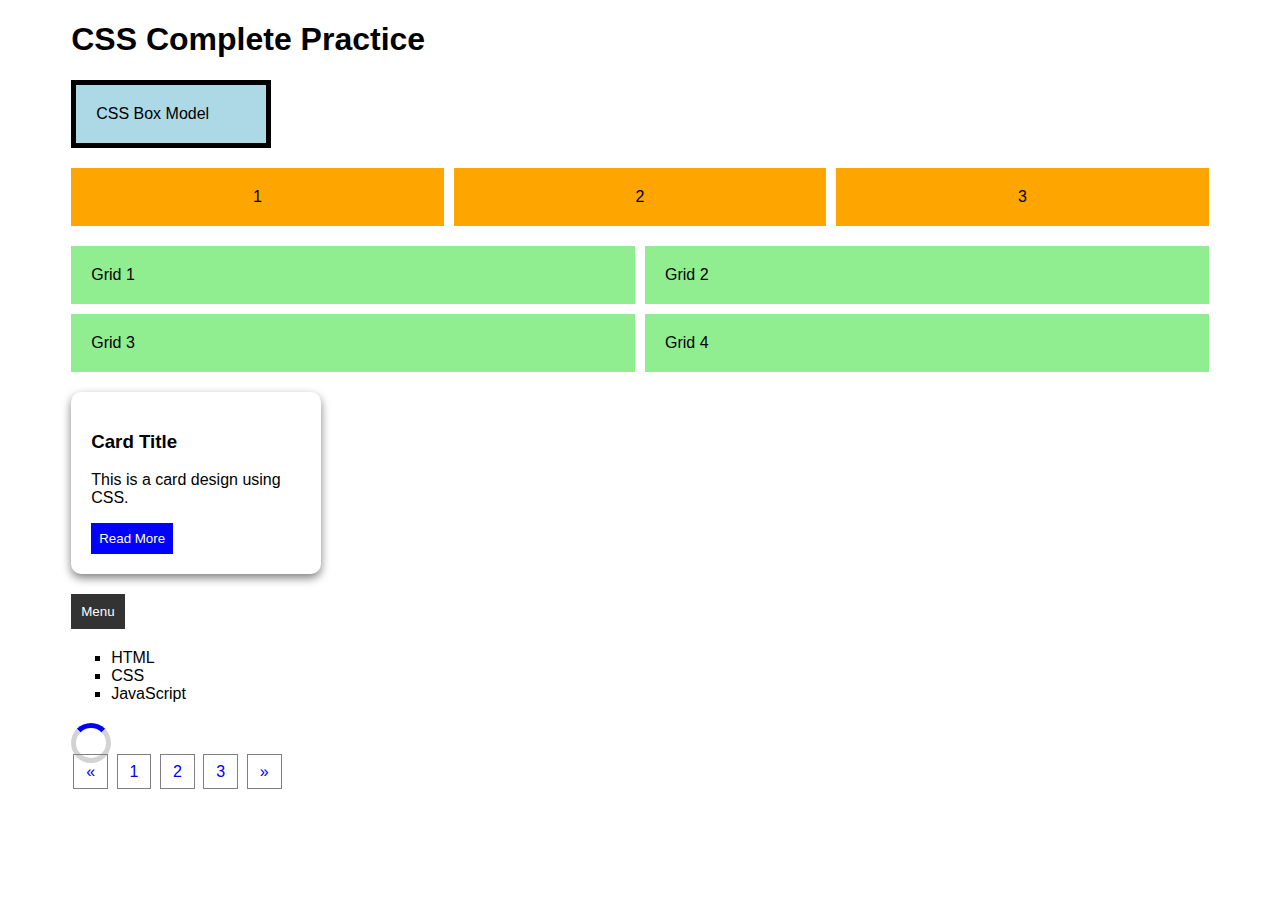
<file: index.html>
<!DOCTYPE html>
<html lang="en">
<head>
  <meta charset="UTF-8">
  <title>CSS Practice Demo</title>
  <link rel="stylesheet" href="index.css">
</head>
<body>

  <!-- CSS CONTAINER -->
  <div class="container">

    <h1>CSS Complete Practice</h1>

    <!-- BOX MODEL -->
    <div class="box-model">CSS Box Model</div>

    <!-- FLEXBOX -->
    <div class="flexbox">
      <div class="item">1</div>
      <div class="item">2</div>
      <div class="item">3</div>
    </div>

    <!-- GRID -->
    <div class="grid">
      <div>Grid 1</div>
      <div>Grid 2</div>
      <div>Grid 3</div>
      <div>Grid 4</div>
    </div>

    <!-- CARD -->
    <div class="card">
      <h3>Card Title</h3>
      <p>This is a card design using CSS.</p>
      <button>Read More</button>
    </div>

    <!-- DROPDOWN MENU -->
    <div class="dropdown">
      <button class="dropbtn">Menu</button>
      <div class="dropdown-content">
        <a href="#">Home</a>
        <a href="#">About</a>
        <a href="#">Contact</a>
      </div>
    </div>

    <!-- LIST -->
    <ul class="css-list">
      <li>HTML</li>
      <li>CSS</li>
      <li>JavaScript</li>
    </ul>

    <!-- LOADER -->
    <div class="loader"></div>

    <!-- PAGINATION -->
    <div class="pagination">
      <a href="#">«</a>
      <a href="#">1</a>
      <a href="#">2</a>
      <a href="#">3</a>
      <a href="#">»</a>
    </div>

  </div>

</body>
</html>
</file>
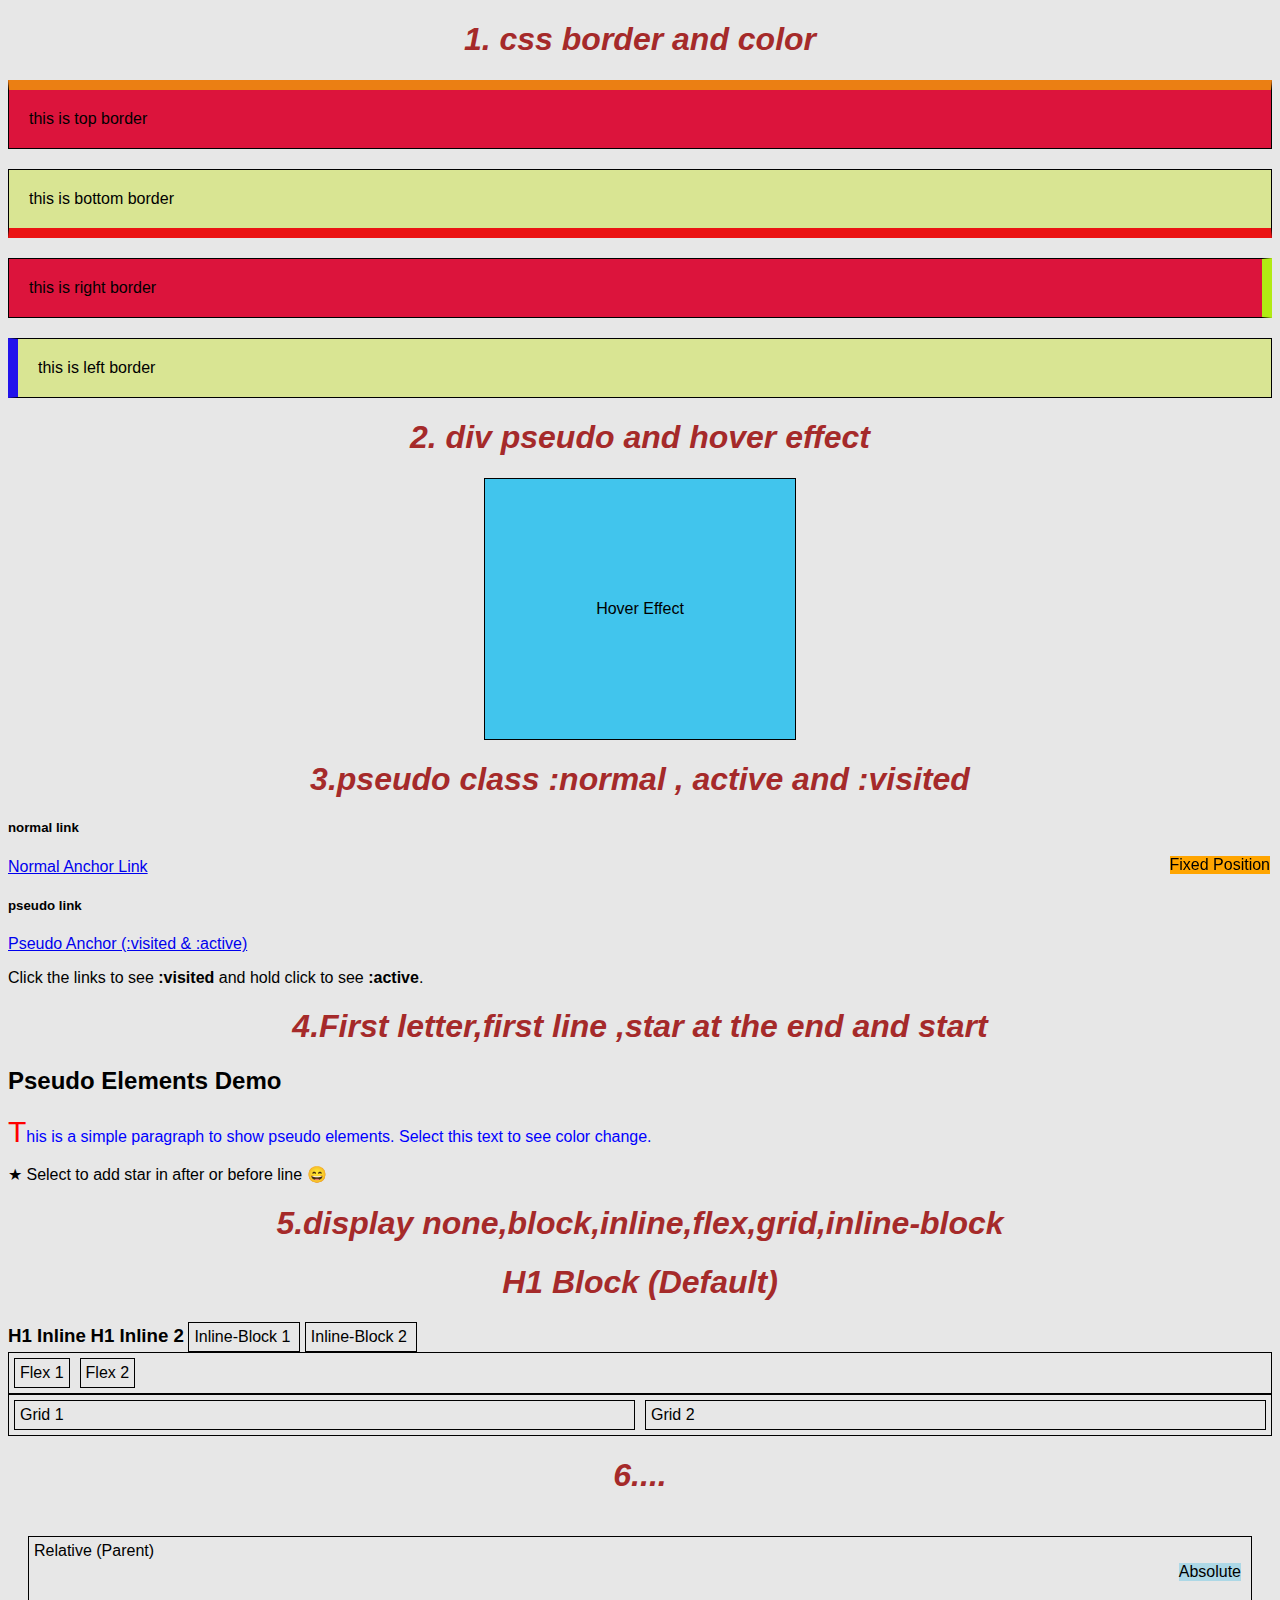
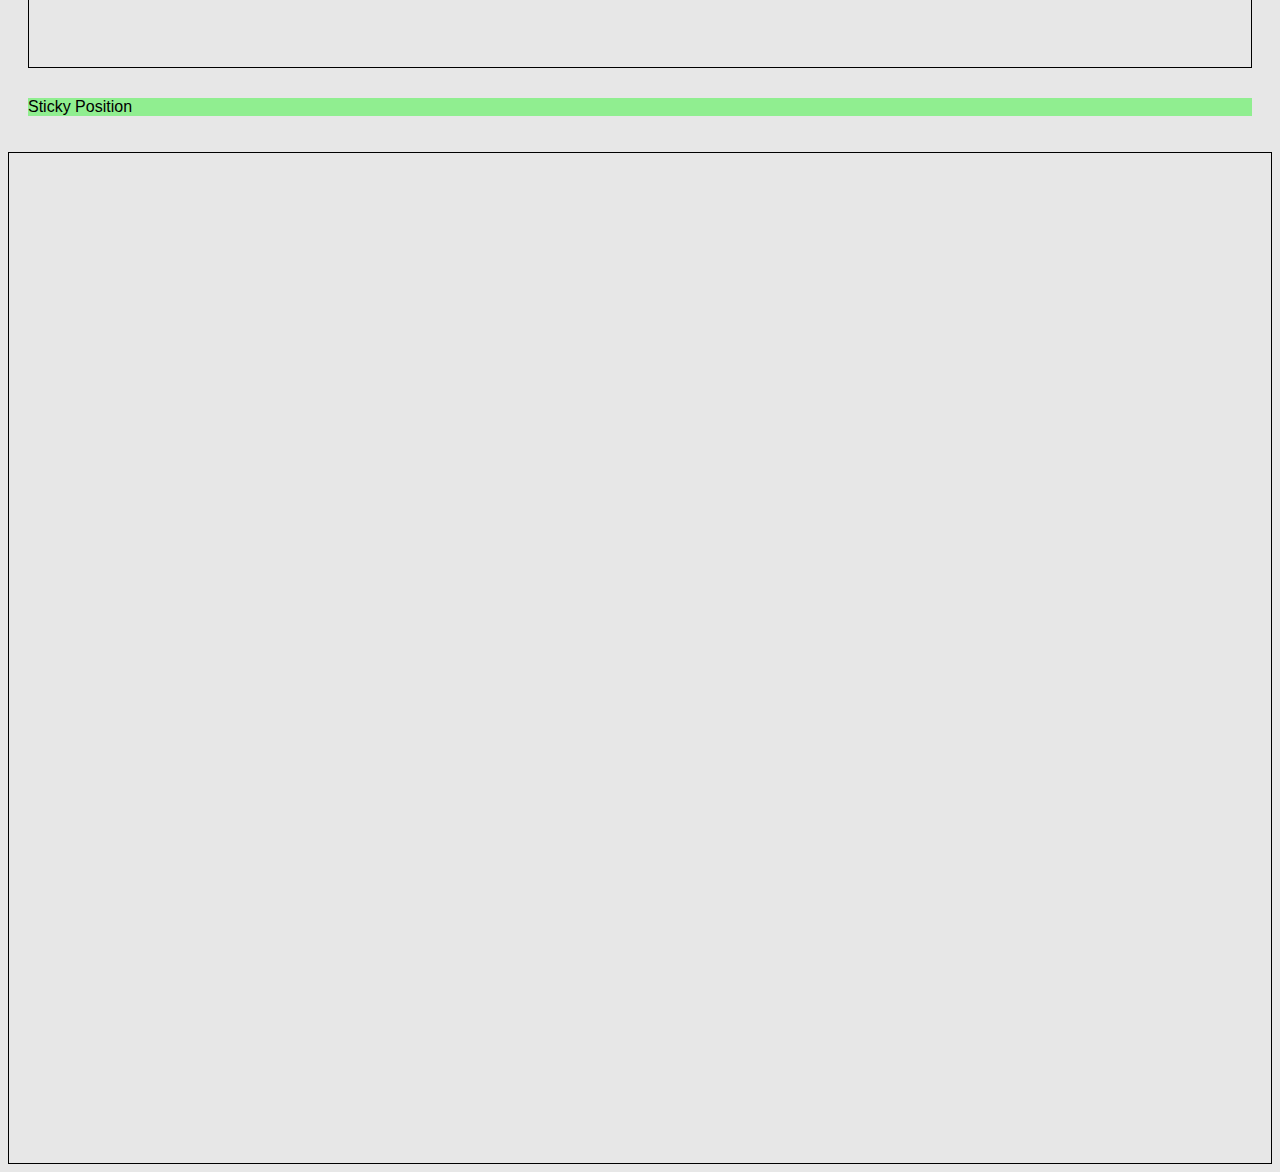
<file: 18task.html>
<!DOCTYPE html>
<html lang="en">
<head>
    <meta charset="UTF-8">
    <meta name="viewport" content="width=device-width, initial-scale=1.0">
    <title>Document</title>
    <link rel="stylesheet" href="18task.css">
</head>
<body>
    <!-- create a single html file that show below css class withn heading
1. create a divs with top, right, left, bottom borders with border style, border width, border color 
(ex. first div show only top border with 1px width, solid and black color) -->
<h1>1. css border and color</h1>

<div class="box border-top">
    this is top border
</div>

<div class="box border-bottom">
    this is bottom border
</div>

<div class="box border-right">
    this is right border
</div>

<div class="box border-left">
    this is left border
</div>

 <!-- create a div with pseudo class hover 
(ex. when you hover the div that change that color, size, position etc)
  -->

<h1>2. div pseudo and hover effect</h1>

<div class="hover-box">
    Hover Effect
</div>

<!-- 
create a anchor tag that show pseudo class like :acitve and :visited 
(ex. normal anchor tag vs pseudo anchor tag) -->

<h1>3.pseudo class :normal , active  and :visited</h1>
<p>
        <!-- Normal anchor -->
         <h5>normal link</h5>
        <a href="https://www.google.com" class="normal-link" target="_blank">
            Normal Anchor Link
        </a>
    </p>

    <p>
        <h5>pseudo link</h5>
        <!-- Pseudo class anchor -->
        <a href="https://www.wikipedia.org" class="style-link" target="_blank">
            Pseudo Anchor (:visited & :active)
        </a>
    </p>

    <p>
        Click the links to see <b>:visited</b> and hold click to see <b>:active</b>.
    </p>

   <!-- 4. create a section with different html tag and that show pesudo element like first-letter, first-line, before, after, selection 
 (ex. in p tag when you select the text that show different color of background like red color background and white color text) -->
    <h1>4.First letter,first line ,star at the end and start</h1>
    <section>
    <h2 class="title">Pseudo Elements Demo</h2>

    <p class="prg">
        This is a simple paragraph to show pseudo elements.
        Select this text to see color change.
    </p>
    <p class="prg1">
        Select to add star in after or before line
    </p>
</section>

<!--Show different types of display like none, block, inline, inline-block, flex, grid
 (ex. h1 show inline display vs h1 without inline display (without style)) -->
<h1>5.display none,block,inline,flex,grid,inline-block</h1>

<h1>H1 Block (Default)</h1>

<!-- Inline -->
<h3 class="inline">H1 Inline</h3>
<h3 class="inline">H1 Inline 2</h3>

<!-- None -->
<p class="none">You will not see this</p>

<!-- Inline-block -->
<span class="ib">Inline-Block 1</span>
<span class="ib">Inline-Block 2</span>

<!-- Flex -->
<div class="flex">
  <div>Flex 1</div>
  <div>Flex 2</div>
</div>

<!-- Grid -->
<div class="grid">
  <div>Grid 1</div>
  <div>Grid 2</div>
</div>
<h1>6....</h1>
<section class="section">

  <div class="relative">
    Relative (Parent)

    <p class="absolute">Absolute</p>
  </div>

  <p class="fixed">Fixed Position</p>

  <p class="sticky">Sticky Position</p>

</section>

<div class="space"></div>

</body>
</html>
</file>
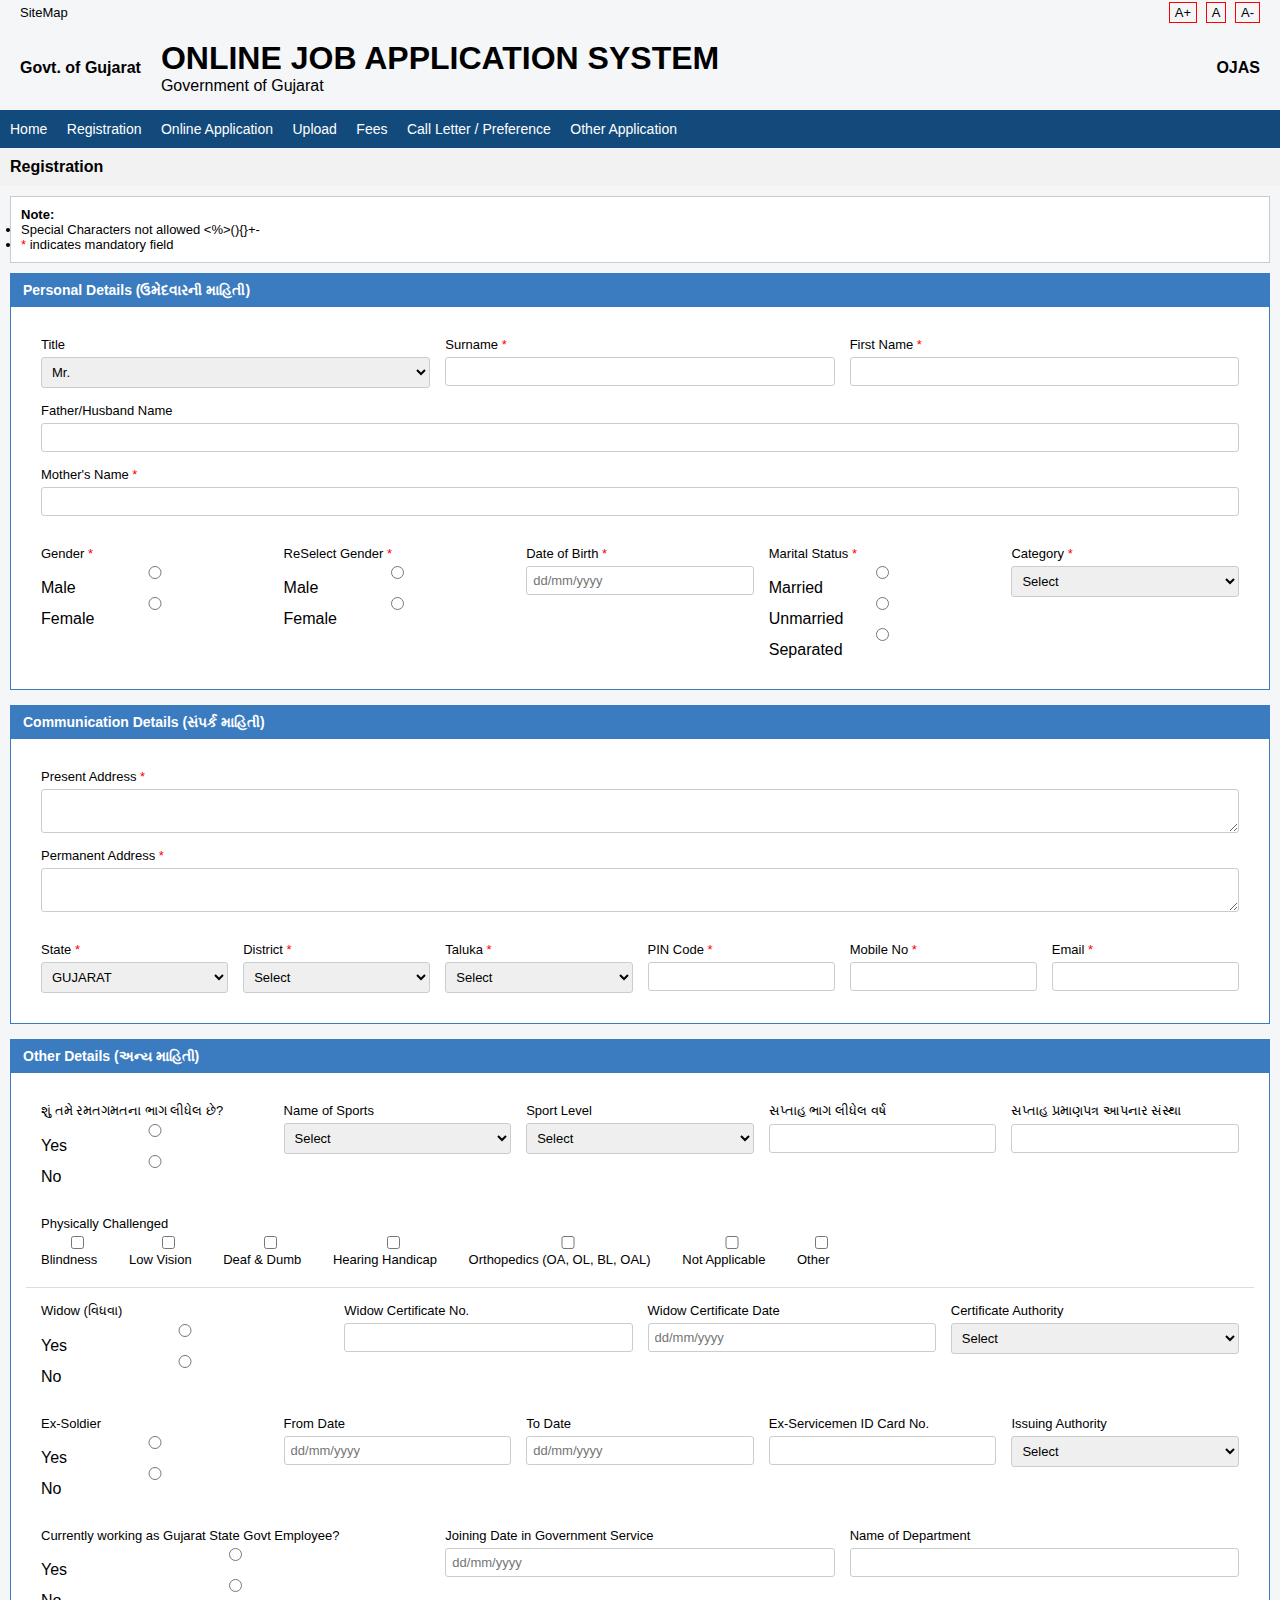
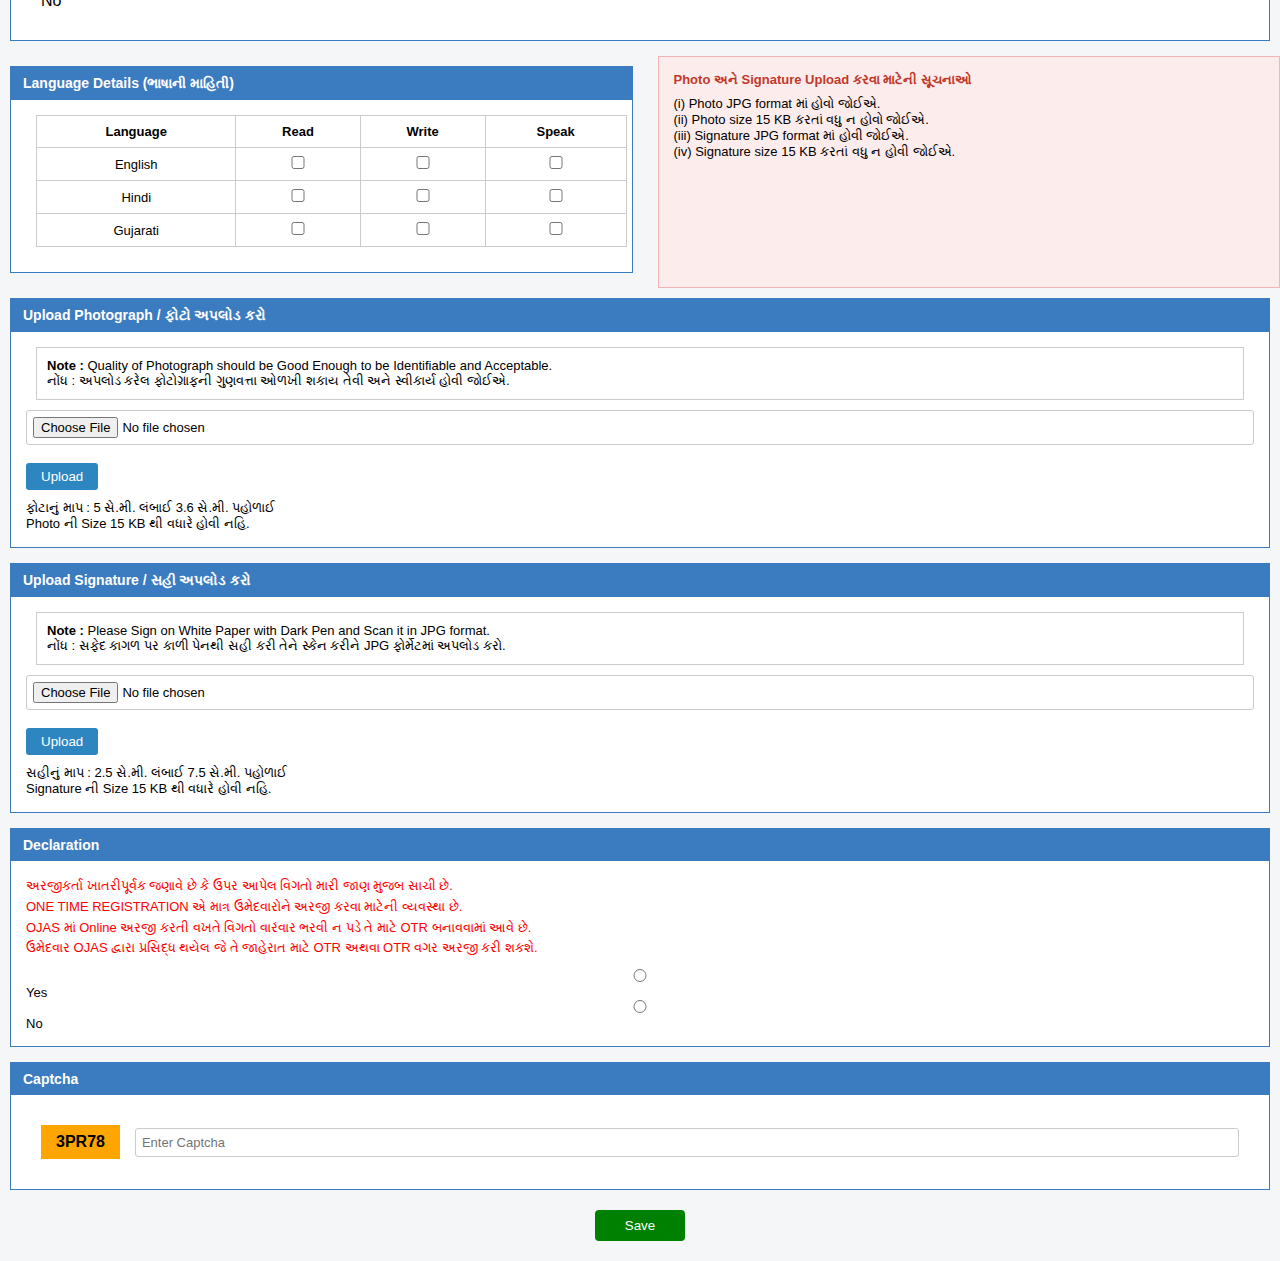
<file: form1.html>
<!DOCTYPE html>
<html lang="en">
<head>
    <meta charset="UTF-8">
    <title>OJAS Registration</title>
    <link rel="stylesheet" href="form1.css">
</head>
<body>

<!-- TOP BAR -->
<div class="top-bar">
    <span>SiteMap</span>
    <div class="font-size">
        <span>A+</span>
        <span>A</span>
        <span>A-</span>
    </div>
</div>

<!-- HEADER -->
<header class="header">
    <div class="logo">Govt. of Gujarat</div>
    <div class="title">
        <h1>ONLINE JOB APPLICATION SYSTEM</h1>
        <p>Government of Gujarat</p>
    </div>
    <div class="ojas">OJAS</div>
</header>

<!-- NAVBAR -->
<nav class="navbar">
    <a href="#">Home</a>
    <a href="#">Registration</a>
    <a href="#">Online Application</a>
    <a href="#">Upload</a>
    <a href="#">Fees</a>
    <a href="#">Call Letter / Preference</a>
    <a href="#">Other Application</a>
</nav>

<!-- PAGE TITLE -->
<div class="page-title">Registration</div>

<!-- NOTE -->
<div class="note">
    <b>Note:</b>
    <ul>
        <li>Special Characters not allowed &lt;%&gt;(){}+-</li>
        <li><span>*</span> indicates mandatory field</li>
    </ul>
</div>

<!-- PERSONAL DETAILS -->
<div class="box">
    <div class="box-title">Personal Details (ઉમેદવારની માહિતી)</div>

    <div class="row">
        <div class="field">
            <label>Title</label>
            <select><option>Mr.</option></select>
        </div>
        <div class="field">
            <label>Surname <span>*</span></label>
            <input type="text">
        </div>
        <div class="field">
            <label>First Name <span>*</span></label>
            <input type="text">
        </div>
        <div class="field wide">
            <label>Father/Husband Name</label>
            <input type="text">
        </div>
        <div class="field wide">
            <label>Mother's Name <span>*</span></label>
            <input type="text">
        </div>
    </div>

    <div class="row">
        <div class="field">
            <label>Gender <span>*</span></label>
            <input type="radio"> Male
            <input type="radio"> Female
        </div>
        <div class="field">
            <label>ReSelect Gender <span>*</span></label>
            <input type="radio"> Male
            <input type="radio"> Female
        </div>
        <div class="field">
            <label>Date of Birth <span>*</span></label>
            <input type="text" placeholder="dd/mm/yyyy">
        </div>
        <div class="field">
            <label>Marital Status <span>*</span></label>
            <input type="radio"> Married
            <input type="radio"> Unmarried
            <input type="radio"> Separated
        </div>
        <div class="field">
            <label>Category <span>*</span></label>
            <select><option>Select</option></select>
        </div>
    </div>
</div>

<!-- COMMUNICATION DETAILS -->
<div class="box">
    <div class="box-title">Communication Details (સંપર્ક માહિતી)</div>

    <div class="row">
        <div class="field wide">
            <label>Present Address <span>*</span></label>
            <textarea></textarea>
        </div>
        <div class="field wide">
            <label>Permanent Address <span>*</span></label>
            <textarea></textarea>
        </div>
    </div>

    <div class="row">
        <div class="field">
            <label>State <span>*</span></label>
            <select><option>GUJARAT</option></select>
        </div>
        <div class="field">
            <label>District <span>*</span></label>
            <select><option>Select</option></select>
        </div>
        <div class="field">
            <label>Taluka <span>*</span></label>
            <select><option>Select</option></select>
        </div>
        <div class="field">
            <label>PIN Code <span>*</span></label>
            <input type="text">
        </div>
        <div class="field">
            <label>Mobile No <span>*</span></label>
            <input type="text">
        </div>
        <div class="field">
            <label>Email <span>*</span></label>
            <input type="email">
        </div>
    </div>
</div>

<div class="container">

    <!-- OTHER DETAILS -->
    <div class="box">
        <div class="box-title">Other Details (અન્ય માહિતી)</div>

        <div class="row">
            <div class="field">
                <label>શું તમે રમતગમતના ભાગ લીધેલ છે?</label>
                <input type="radio" name="sports"> Yes
                <input type="radio" name="sports"> No
            </div>

            <div class="field">
                <label>Name of Sports</label>
                <select><option>Select</option></select>
            </div>

            <div class="field">
                <label>Sport Level</label>
                <select><option>Select</option></select>
            </div>

            <div class="field">
                <label>સપ્તાહ ભાગ લીધેલ વર્ષ</label>
                <input type="text">
            </div>

            <div class="field">
                <label>સપ્તાહ પ્રમાણપત્ર આપનાર સંસ્થા</label>
                <input type="text">
            </div>
        </div>

        <div class="row">
            <div class="field wide">
                <label>Physically Challenged</label>
                <div class="checkbox-group">
                    <label><input type="checkbox"> Blindness</label>
                    <label><input type="checkbox"> Low Vision</label>
                    <label><input type="checkbox"> Deaf & Dumb</label>
                    <label><input type="checkbox"> Hearing Handicap</label>
                    <label><input type="checkbox"> Orthopedics (OA, OL, BL, OAL)</label>
                    <label><input type="checkbox"> Not Applicable</label>
                    <label><input type="checkbox"> Other</label>
                </div>
            </div>
        </div>

        <hr>

        <div class="row">
            <div class="field">
                <label>Widow (વિધવા)</label>
                <input type="radio" name="widow"> Yes
                <input type="radio" name="widow"> No
            </div>

            <div class="field">
                <label>Widow Certificate No.</label>
                <input type="text">
            </div>

            <div class="field">
                <label>Widow Certificate Date</label>
                <input type="text" placeholder="dd/mm/yyyy">
            </div>

            <div class="field">
                <label>Certificate Authority</label>
                <select><option>Select</option></select>
            </div>
        </div>

        <div class="row">
            <div class="field">
                <label>Ex-Soldier</label>
                <input type="radio" name="ex"> Yes
                <input type="radio" name="ex"> No
            </div>

            <div class="field">
                <label>From Date</label>
                <input type="text" placeholder="dd/mm/yyyy">
            </div>

            <div class="field">
                <label>To Date</label>
                <input type="text" placeholder="dd/mm/yyyy">
            </div>

            <div class="field">
                <label>Ex-Servicemen ID Card No.</label>
                <input type="text">
            </div>

            <div class="field">
                <label>Issuing Authority</label>
                <select><option>Select</option></select>
            </div>
        </div>

        <div class="row">
            <div class="field">
                <label>Currently working as Gujarat State Govt Employee?</label>
                <input type="radio" name="govt"> Yes
                <input type="radio" name="govt"> No
            </div>

            <div class="field">
                <label>Joining Date in Government Service</label>
                <input type="text" placeholder="dd/mm/yyyy">
            </div>

            <div class="field">
                <label>Name of Department</label>
                <input type="text">
            </div>
        </div>
    </div>

    <!-- LANGUAGE DETAILS -->
    <div class="bottom-section">

        <div class="box half">
            <div class="box-title">Language Details (ભાષાની માહિતી)</div>

            <table>
                <tr>
                    <th>Language</th>
                    <th>Read</th>
                    <th>Write</th>
                    <th>Speak</th>
                </tr>
                <tr>
                    <td>English</td>
                    <td><input type="checkbox"></td>
                    <td><input type="checkbox"></td>
                    <td><input type="checkbox"></td>
                </tr>
                <tr>
                    <td>Hindi</td>
                    <td><input type="checkbox"></td>
                    <td><input type="checkbox"></td>
                    <td><input type="checkbox"></td>
                </tr>
                <tr>
                    <td>Gujarati</td>
                    <td><input type="checkbox"></td>
                    <td><input type="checkbox"></td>
                    <td><input type="checkbox"></td>
                </tr>
            </table>
        </div>

        <div class="instructions">
            <h4>Photo અને Signature Upload કરવા માટેની સૂચનાઓ</h4>
            <p>(i) Photo JPG format માં હોવો જોઈએ.</p>
            <p>(ii) Photo size 15 KB કરતાં વધુ ન હોવો જોઈએ.</p>
            <p>(iii) Signature JPG format માં હોવી જોઈએ.</p>
            <p>(iv) Signature size 15 KB કરતાં વધુ ન હોવી જોઈએ.</p>
        </div>

    </div>

</div>

<div class="container">

    <!-- Upload Photograph -->
    <div class="box">
        <div class="box-title">Upload Photograph / ફોટો અપલોડ કરો</div>

        <p class="note">
            <strong>Note :</strong> Quality of Photograph should be Good Enough to be Identifiable and Acceptable.<br>
            નોંધ : અપલોડ કરેલ ફોટોગ્રાફની ગુણવત્તા ઓળખી શકાય તેવી અને સ્વીકાર્ય હોવી જોઈએ.
        </p>

        <input type="file">
        <br><br>
        <button class="btn">Upload</button>

        <p class="info">
            ફોટાનું માપ : 5 સે.મી. લંબાઈ 3.6 સે.મી. પહોળાઈ<br>
            Photo ની Size 15 KB થી વધારે હોવી નહિ.
        </p>
    </div>

    <!-- Upload Signature -->
    <div class="box">
        <div class="box-title">Upload Signature / સહી અપલોડ કરો</div>

        <p class="note">
            <strong>Note :</strong> Please Sign on White Paper with Dark Pen and Scan it in JPG format.<br>
            નોંધ : સફેદ કાગળ પર કાળી પેનથી સહી કરી તેને સ્કેન કરીને JPG ફોર્મેટમાં અપલોડ કરો.
        </p>

        <input type="file">
        <br><br>
        <button class="btn">Upload</button>

        <p class="info">
            સહીનું માપ : 2.5 સે.મી. લંબાઈ 7.5 સે.મી. પહોળાઈ<br>
            Signature ની Size 15 KB થી વધારે હોવી નહિ.
        </p>
    </div>

    <!-- Declaration -->
    <div class="box">
        <div class="box-title">Declaration</div>

        <p class="declaration-text">
            અરજીકર્તા ખાતરીપૂર્વક જણાવે છે કે ઉપર આપેલ વિગતો મારી જાણ મુજબ સાચી છે.<br>
            ONE TIME REGISTRATION એ માત્ર ઉમેદવારોને અરજી કરવા માટેની વ્યવસ્થા છે.<br>
            OJAS માં Online અરજી કરતી વખતે વિગતો વારંવાર ભરવી ન પડે તે માટે OTR બનાવવામાં આવે છે.<br>
            ઉમેદવાર OJAS દ્વારા પ્રસિદ્ધ થયેલ જે તે જાહેરાત માટે OTR અથવા OTR વગર અરજી કરી શકશે.
        </p>

        <div class="radio-group">
            <label><input type="radio" name="declare"> Yes</label>
            <label><input type="radio" name="declare"> No</label>
        </div>
    </div>

</div>


<!-- CAPTCHA -->
<div class="box">
    <div class="box-title">Captcha</div>
    <div class="captcha">
        <span class="captcha-code">3PR78</span>
        <input type="text" placeholder="Enter Captcha">
    </div>
</div>


<!-- BUTTON -->
<div class="submit">
    <button>Save</button>
</div>


</body>
</html>
</file>
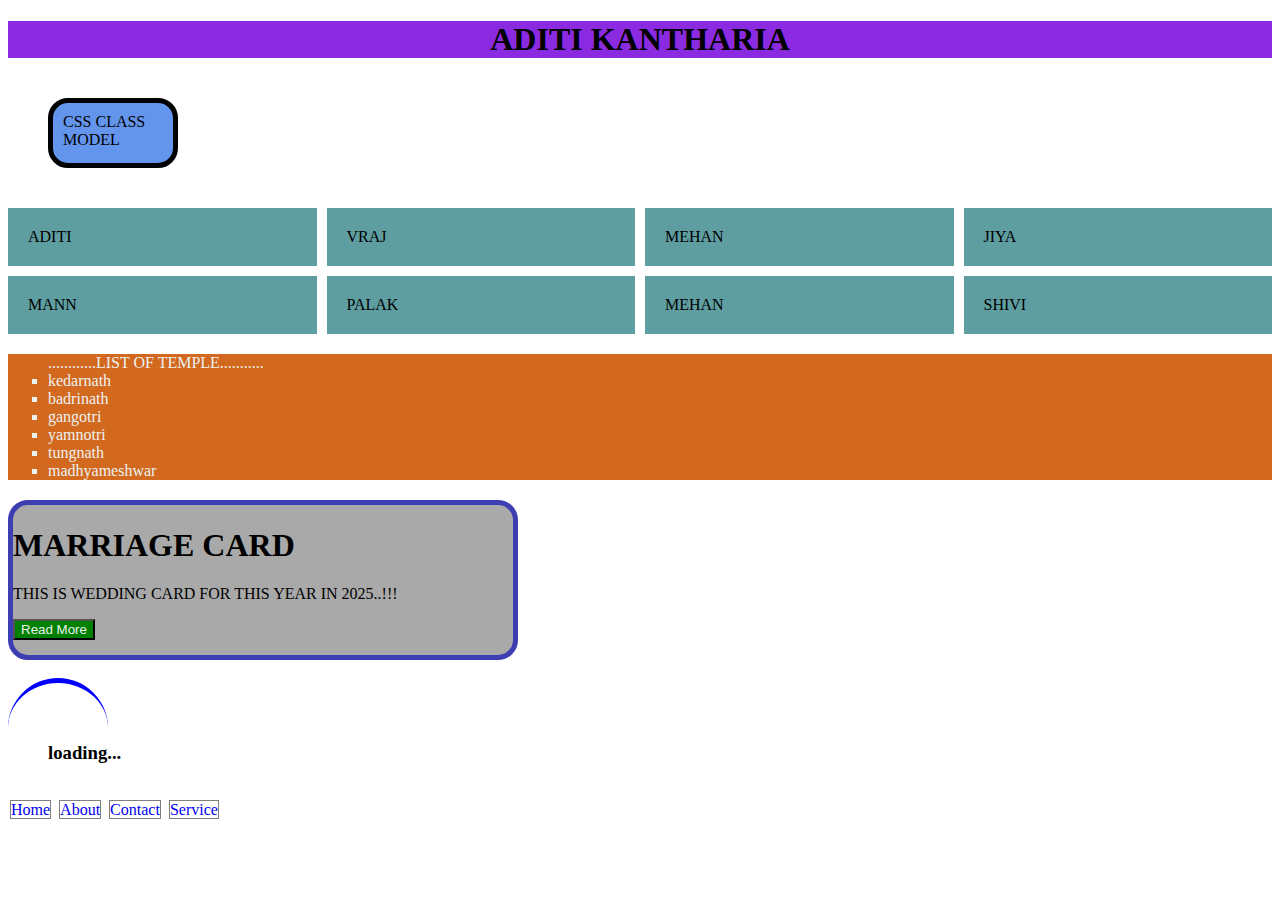
<file: self.html>
<!DOCTYPE html>
<html lang="en">
<head>
    <meta charset="UTF-8">
    <meta name="viewport" content="width=device-width, initial-scale=1.0">
    <title>Document</title>
    <link rel="stylesheet" href="self.css">
</head>
<body>
    <!-- ONLY FOIR CHECK-->
    <div class="container">
        <h1>ADITI KANTHARIA</h1>
    </div>

    <!--BOX CONTAINER-->
    <div class="box">
        CSS CLASS MODEL
    </div>
    
    <!--GRID VIEW-->
    <div class="grid">
      <div>ADITI</div>
      <div>VRAJ</div>
      <div>MEHAN</div>
      <div>JIYA</div>
      <div>MANN</div>
      <div>PALAK</div>
      <div>MEHAN</div>
      <div>SHIVI</div>
    </div>

    <!--css list-->
    <ul class="list">............LIST OF TEMPLE...........
      <li>kedarnath</li>
      <li>badrinath</li>
      <li>gangotri</li>
      <li>yamnotri</li>
      <li>tungnath</li>
      <li>madhyameshwar</li>
    </ul>

    <!-- Card Creation -->
    <div class="card">
        <h1>MARRIAGE CARD</h1>
        <p>THIS IS WEDDING CARD FOR THIS YEAR IN 2025..!!!</p>
        <button>Read More</button>
    </div>

    <!--dropdown menu-->
    <!-- Create Website Layout and skeleton -->
     <br>
    <!-- loader -->
    <div class="loader">
        <h3>loading...</h3>
    </div>
    <br>
    <!--pagination-->
    <div class="pagination">
        <a href="self.html">Home</a>
        <a href="self.html">About</a>
        <a href="self.html">Contact</a>
        <a href="self.html">Service</a>
    </div>
</body>
</html>
</file>
<file: 18task.css>
h1{
    color: brown;
    font-style: italic;
    text-align: center;
   
}
body{
    background-color: rgba(226, 226, 226, 0.822);
    font-family: 'Franklin Gothic Medium', 'Arial Narrow', Arial, sans-serif;
}
.box{
    background-color: rgb(217, 229, 147);
    padding: 20px;
    margin: 20px 0;
}
.border-top{
    border-top: 10px solid rgb(235, 127, 19);
    background-color: crimson;
}
.border-bottom{
    border-bottom: 10px solid rgb(235, 19, 19);
}
.border-right{
    border-right: 10px solid rgb(177, 235, 19);
     background-color: crimson;
}
.border-left{
    border-left: 10px solid rgb(33, 19, 235);
}
.hover-box{
    height: 250px;
    width: 300px;
    background-color: rgba(16, 186, 238, 0.774);
    box-decoration-break: clone;
    line-height: 100px;
    margin: auto;
    transition: background-color 0.5s ease,
    transform 0.4s ease,
    width 0.4s ease;
    align-items: center;
    justify-content: center;
    display: flex;
}
.hover-box:hover{
    background-color: #9de73cc9;     
    transform: tarnslate(20px) scale(1,1); 
    box-shadow: 0 10px 20px rgba(0,0,0,0.3);
    color: #e73cd9c9;
    font-size: 2.5rem;
    width: 400px;
}
.pseudo-link {
    color: green;
    text-decoration: none;
    font-size: 18px;
}

/* Visited state */
.pseudo-link:visited {
    color: purple;
    background-color: aqua;
}

/* Active state (when clicking) */
.normal-link:active {
    color: red;
    font-size: 20px;
    background-color: aqua;
}
.style-link:hover{
    color: rgb(7, 247, 19);
    text-decoration: dotted;
}
.prg::first-letter{
    font-size: 30px;
    color: red;
}
.prg::first-line{
    color: blue;
}
.prg::selection {
    background: rgb(72, 255, 0);
    color: white;
}
.prg1::before {
    content: "★ ";
}

.prg1::after {
    content: " 😄";
}
.inline { display: inline; }

.none { display: none; }

.ib {
  display: inline-block;
  width: 100px;
  border: 1px solid;
}

.flex { display: flex; gap: 10px; }

.grid {
  display: grid;
  grid-template-columns: 1fr 1fr;
  gap: 10px;
}

div, span {
  padding: 5px;
  border: 1px solid;
}
.section {
  padding: 20px;
}

/* Relative */
.relative {
  position: relative;
  border: 1px solid black;
  height: 120px;
  margin-bottom: 30px;
}

/* Absolute */
.absolute {
  position: absolute;
  top: 10px;
  right: 10px;
  background: lightblue;
}

/* Fixed */
.fixed {
  position: fixed;
  bottom: 10px;
  right: 10px;
  background: orange;
}

/* Sticky */
.sticky {
  position: sticky;
  top: 0;
  background: lightgreen;
}

/* Extra space to scroll */
.space {
  height: 1000px;
}
</file>
<file: form1.css>
*{
    margin:0;
    padding:0;
    box-sizing:border-box;
}

body{
    font-family: Arial;
    background:#f4f6f8;
}

/* TOP BAR */
.top-bar{
    display:flex;
    justify-content:space-between;
    padding:5px 20px;
    font-size:13px;
}
.font-size span{
    border:1px solid red;
    padding:2px 5px;
    margin-left:5px;
}

/* HEADER */
.header{
    display:flex;
    align-items:center;
    padding:15px 20px;
}
.logo{font-weight:bold;}
.title{margin-left:20px;flex:1;}
.ojas{font-weight:bold;}

/* NAVBAR */
.navbar{
    background:#134a7c;
    padding:10px;
}
.navbar a{
    color:white;
    text-decoration:none;
    margin-right:15px;
    font-size:14px;
}

/* PAGE TITLE */
.page-title{
    background:#f2f2f2;
    padding:10px;
    font-weight:bold;
}

/* NOTE */
.note{
    background:white;
    border:1px solid #ccc;
    margin:10px;
    padding:10px;
}
.note span{color:red;}

/* BOX */
.box{
    background:white;
    border:1px solid #2f78b7;
    margin:10px;
}
.box-title{
    background:#2f78b7;
    color:white;
    padding:8px;
    font-size:14px;
}

/* FORM */
.row{
    display:flex;
    gap:15px;
    padding:15px;
    flex-wrap:wrap;
}
.field{
    display:flex;
    flex-direction:column;
    min-width:160px;
}
.field.wide{
    min-width:280px;
}
label{
    font-size:13px;
    margin-bottom:5px;
}
label span{
    color:red;
}
input, select, textarea{
    padding:6px;
    border:1px solid #ccc;
    border-radius:3px;
}

/* CAPTCHA */
.captcha{
    display:flex;
    align-items:center;
    gap:15px;
    padding:15px;
}
.captcha-code{
    background:orange;
    padding:8px 15px;
    font-weight:bold;
}

/* BUTTON */
.submit{
    text-align:center;
    margin:20px;
}
.submit button{
    padding:8px 30px;
    background:green;
    color:white;
    border:none;
    border-radius:4px;
}


.box-title{
    background:#3b7bbf;
    color:#fff;
    padding:8px 12px;
    font-size:14px;
    font-weight:bold;
}

.row{
    display:flex;
    gap:15px;
    padding:15px;
    flex-wrap:wrap;
}

.field{
    flex:1;
    min-width:180px;
}

.field label{
    font-size:13px;
    display:block;
    margin-bottom:5px;
}

input, select{
    width:100%;
    padding:6px;
    font-size:13px;
    border:1px solid #ccc;
    border-radius:3px;
}

.checkbox-group{
    display:flex;
    flex-wrap:wrap;
    gap:15px;
    font-size:13px;
}

.wide{
    flex:100%;
}

hr{
    border:none;
    border-top:1px solid #ddd;
}

/* LANGUAGE SECTION */
.bottom-section{
    display:flex;
    gap:15px;
}

.half{
    width:50%;
}

table{
    width:100%;
    border-collapse:collapse;
    margin:10px;
}

th, td{
    border:1px solid #ccc;
    padding:8px;
    text-align:center;
    font-size:13px;
}

.instructions{
    width:50%;
    background:#fdecec;
    border:1px solid #f5b5b5;
    padding:15px;
    font-size:13px;
}

.instructions h4{
    color:#c0392b;
    margin-bottom:8px;
}
.box{
    border:1px solid #3b7bbf;
    background:#fff;
    margin-bottom:15px;
    padding:15px;
}

.box-title{
    background:#3b7bbf;
    color:#fff;
    padding:8px 12px;
    font-size:14px;
    font-weight:bold;
    margin:-15px -15px 15px -15px;
}

.note{
    font-size:13px;
    margin-bottom:10px;
}

.info{
    font-size:13px;
    margin-top:10px;
}

.btn{
    background:#2e86c1;
    color:#fff;
    border:none;
    padding:6px 15px;
    border-radius:3px;
    cursor:pointer;
}

.btn:hover{
    background:#1b4f72;
}

.declaration-text{
    color:red;
    font-size:13px;
    line-height:1.6;
}

.radio-group{
    margin-top:10px;
    font-size:13px;
}
</file>
<file: self.css>
.container{
    background-color: blueviolet;
    text-align: center;
}

.box{
    width: 100px;
    height: 40px;
    border-radius: 20px;
    background-color: cornflowerblue;
    margin: 40px;
    padding: 10px;
    border: black solid 5px;
    display: flex;
}

.grid{
    gap: 10px;
    display: grid;
    margin: 10px 0;
    grid-template-columns: repeat(4,1fr);
}
.grid div{
    background-color: cadetblue;
    padding: 20px;
}
.list{
    background-color: chocolate;
    color: #ecf1f1;
    list-style: square;
    margin: 20px 0;
}
.card{
    background-color: darkgray;
    width: 500px;
    height: 150px;
    border-radius: 20px;
    border: rgb(62, 62, 179) solid 5px;
}
.card button{
    background-color: green;
    color: #ecf1f1;
    
}
.loader{
    height: 20px;
    width: 20px;
    padding: 40px;
    border: 2px;
    border-top: 5px solid blue;
  border-radius: 500px;
  animation: spin 2s linear infinite;
}
@keyframes spin{
  100%{ transform: rotate(360deg); }
}
.pagination a{
    padding: auto;
    margin: 2px;
    text-decoration: none;
  border: 1px solid gray;
}
</file>
<file: index.css>
/* RESET */
*{
  box-sizing: border-box;
  font-family: Arial, sans-serif;
}

/* CONTAINER */
.container{
  width: 90%;
  margin: auto;
}

/* BOX MODEL */
.box-model{
  width: 200px;
  padding: 20px;
  margin: 20px 0;
  border: 5px solid black;
  background-color: lightblue;
}

/* FLEXBOX */
.flexbox{
  display: flex;
  gap: 10px;
  margin: 20px 0;
}
.flexbox .item{
  background: orange;
  padding: 20px;
  flex: 1;
  text-align: center;
}

/* GRID */
.grid{
  display: grid;
  grid-template-columns: repeat(2, 1fr);
  gap: 10px;
  margin: 20px 0;
}
.grid div{
  background: lightgreen;
  padding: 20px;
}

/* CARD */
.card{
  width: 250px;
  padding: 20px;
  border-radius: 10px;
  box-shadow: 0 4px 10px gray;
  margin: 20px 0;
}
.card button{
  background: blue;
  color: white;
  border: none;
  padding: 8px;
  cursor: pointer;
}

/* DROPDOWN MENU */
.dropdown{
  position: relative;
  display: inline-block;
}
.dropbtn{
  background: #333;
  color: white;
  padding: 10px;
  border: none;
}
.dropdown-content{
  display: none;
  position: absolute;
  background: #f1f1f1;
  min-width: 120px;
}
.dropdown-content a{
  display: block;
  padding: 10px;
  text-decoration: none;
  color: black;
}
.dropdown:hover .dropdown-content{
  display: block;
}

/* LIST */
.css-list{
  list-style: square;
  margin: 20px 0;
}

/* LOADER */
.loader{
  width: 40px;
  height: 40px;
  border: 5px solid lightgray;
  border-top: 5px solid blue;
  border-radius: 50%;
  animation: spin 1s linear infinite;
}
@keyframes spin{
  100%{ transform: rotate(360deg); }
}

/* PAGINATION */
.pagination a{
  padding: 8px 12px;
  margin: 2px;
  text-decoration: none;
  border: 1px solid gray;
}

/* WEBSITE SKELETON (Example) */
header, footer{
  background: #333;
  color: white;
  padding: 10px;
  text-align: center;
}
</file>
